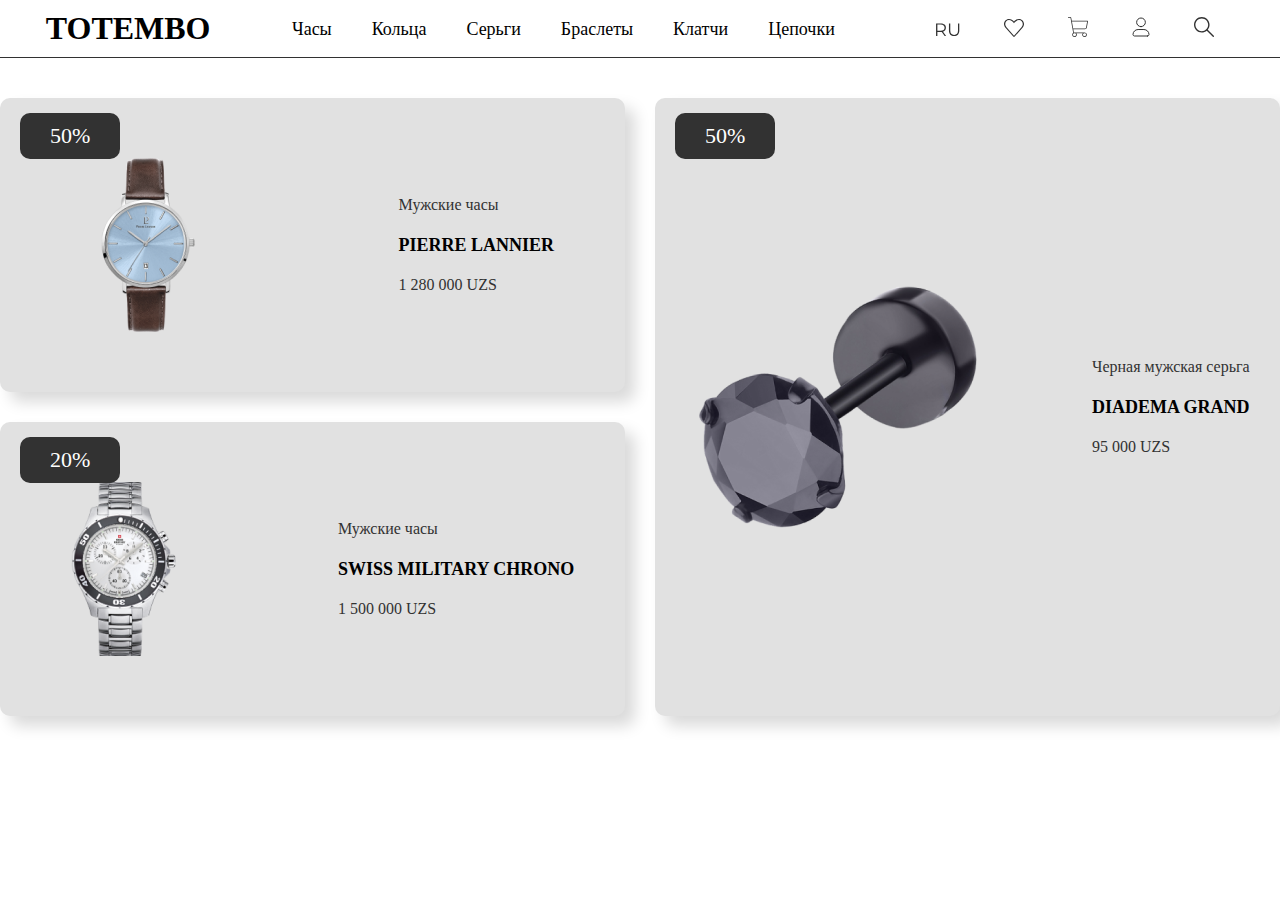
<file: index.html>
<!DOCTYPE html>
<html lang="en">
<head>
    <meta charset="UTF-8">
    <meta name="viewport" content="width=device-width, initial-scale=1.0">
    <meta http-equiv="X-UA-Compatible" content="ie=edge">
    <title>Document</title>
    <link rel="stylesheet" href="./css/style.css">
    <link rel="stylesheet" href="./css/media.css">
</head>
<body>
    <header class="header">
     <div class="nav">
        <div class="container">                 
                <div class="nav__box">
                    <label for="check">
                        <img class="menu" src="./images/menyu.jpg" alt="">
                      </label>
                      <h1 class="nav__logo">TOTEMBO</h1>
                      <input type="checkbox" id="check">
                    <ul class="nav__list">
                        <label for="check">
                            <img class="close" src="./images/kolose.jpg" alt="">
                        </label>
                        <li class="nav__link">Часы</li>
                        <li class="nav__link">Кольца</li>
                        <li class="nav__link">Серьги</li>
                        <li class="nav__link">Браслеты</li>
                        <li class="nav__link">Клатчи</li>
                        <li class="nav__link">Цепочки</li>
                    </ul>
                    <div class="nav__sss">
                        <img src="./images/ru.svg" alt="" class="svg">
                        <img src="./images/like.svg" alt="" class="svg">
                        <img src="./images/korzinka.svg" alt="" class="svg">
                        <img src="./images/odam.svg" alt="" class="svg">
                        <img src="./images/search.svg" alt="" class="svg">
                     
                    </div>
            </div>
        </div>
    </div>
</div>
            <div class="intro">
                <div class="intro__box">
                    <div class="intro__card">
                        <img src="./images/intro-card1.png" alt="">
                        <div class="information">
                            <p class="type">Мужские часы </p>
                            <h2 class="brand">Pierre Lannier</h2>
                            <p class="price">1 280 000 UZS</p>
                        </div>
                    </div>
                    <div class="intro__card">
                        <img src="./images/intro-card2.png" alt="">
                        <div class="information">
                            <p class="type">Черная мужская серьга </p>
                            <h2 class="brand">Diadema grand</h2>
                            <p class="price">95 000 UZS</p>
                        </div>
                    </div>
                    <div class="intro__card">
                        <img src="./images/intro-card3.png" alt="">
                        <div class="information">
                            <p class="type">Мужские часы </p>
                            <h2 class="brand">Swiss Military Chrono</h2>
                            <p class="price">1 500 000 UZS</p>
                        </div>
                    </div>
                </div>
            </div>
        </div>
</header>
</body>
</html>
</file>
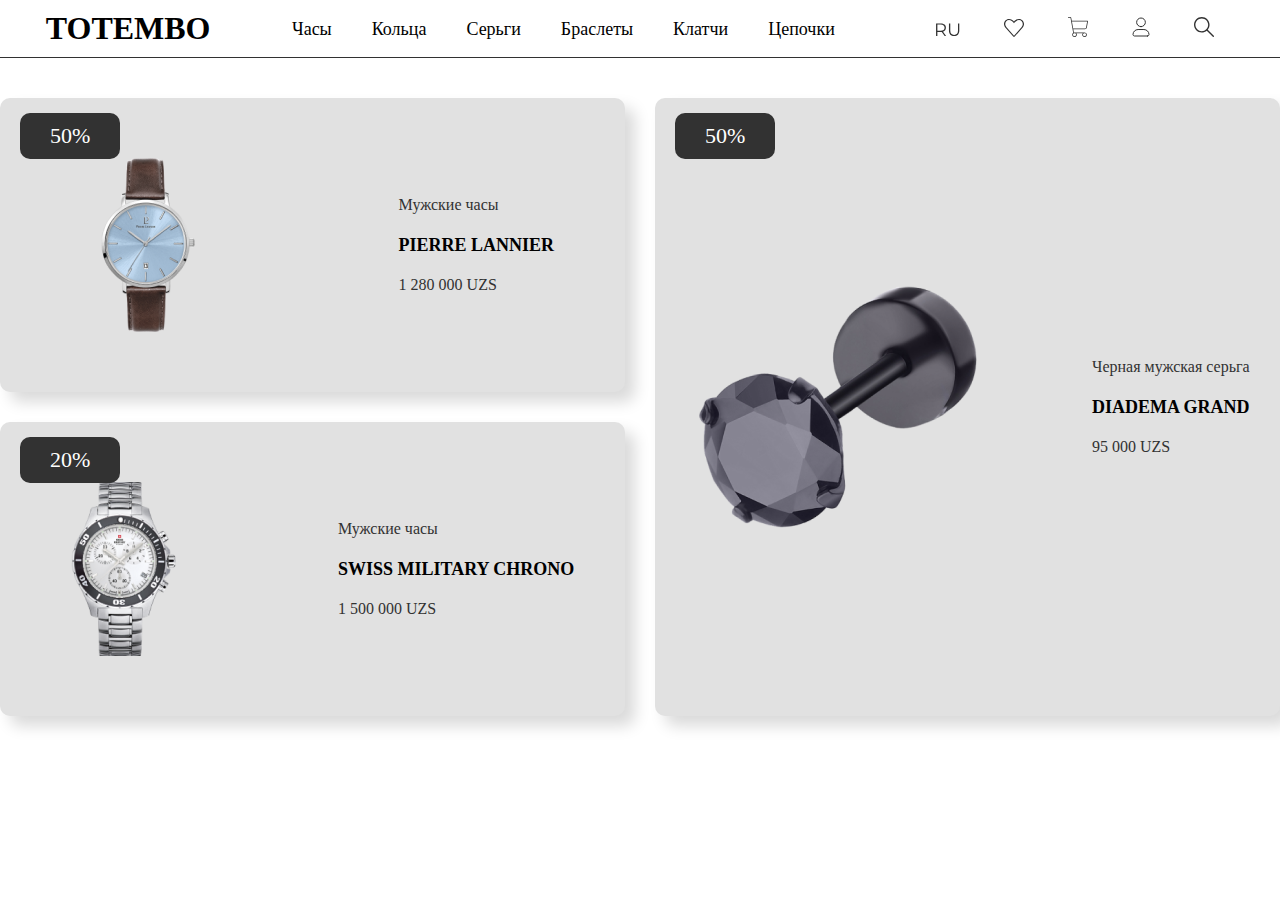
<file: i.html>
<!DOCTYPE html>
<html lang="en">
<head>
    <meta charset="UTF-8">
    <meta name="viewport" content="width=device-width, initial-scale=1.0">
    <meta http-equiv="X-UA-Compatible" content="ie=edge">
    <title>Document</title>
    <link rel="stylesheet" href="./css/s.css">
    <link rel="stylesheet" href="./css/m.css">
</head>
<body>
    <header class="header">
     <div class="nav">
        <div class="container">                 
                <div class="nav__box">
                    <label for="check">
                        <img class="menu" src="./images/menyu.jpg" alt="">
                      </label>
                      <h1 class="nav__logo">TOTEMBO</h1>
                      <input type="checkbox" id="check">
                    <ul class="nav__list">
                        <label for="check">
                            <img class="close" src="./images/kolose.jpg" alt="">
                        </label>
                        <li class="nav__link">Часы</li>
                        <li class="nav__link">Кольца</li>
                        <li class="nav__link">Серьги</li>
                        <li class="nav__link">Браслеты</li>
                        <li class="nav__link">Клатчи</li>
                        <li class="nav__link">Цепочки</li>
                    </ul>
                    <div class="nav__sss">
                        <img src="./images/ru.svg" alt="" class="svg">
                        <img src="./images/like.svg" alt="" class="svg">
                        <img src="./images/korzinka.svg" alt="" class="svg">
                        <img src="./images/odam.svg" alt="" class="svg">
                        <img src="./images/search.svg" alt="" class="svg">
                     
                    </div>
            </div>
        </div>
    </div>
</div>
            <div class="intro">
                <div class="intro__box">
                    <div class="intro__card">
                        <img src="./images/intro-card1.png" alt="">
                        <div class="information">
                            <p class="type">Мужские часы </p>
                            <h2 class="brand">Pierre Lannier</h2>
                            <p class="price">1 280 000 UZS</p>
                        </div>
                    </div>
                    <div class="intro__card">
                        <img src="./images/intro-card2.png" alt="">
                        <div class="information">
                            <p class="type">Черная мужская серьга </p>
                            <h2 class="brand">Diadema grand</h2>
                            <p class="price">95 000 UZS</p>
                        </div>
                    </div>
                    <div class="intro__card">
                        <img src="./images/intro-card3.png" alt="">
                        <div class="information">
                            <p class="type">Мужские часы </p>
                            <h2 class="brand">Swiss Military Chrono</h2>
                            <p class="price">1 500 000 UZS</p>
                        </div>
                    </div>
                </div>
            </div>
        </div>
</header>
</body>
</html>
</file>
<file: css/style.css>
*{
    margin: 0 auto;
    padding:0 ;
   box-sizing: border-box;
   list-style: none;
   text-decoration: none;
}
.container{
    max-width: 1320px;
    width: 100%;
    margin: 0 auto;
    padding: 0 15px;
}
.nav__rasm{
    display: flex;
    font-family: "Montserrat";
font-size: 32px;
font-weight: 700;
line-height: 23px;
}
.svg{
    padding: 0 25px;
}
.nav__list{
    display: flex;
    justify-content: center;
    align-items: center;
}
.nav__link{
    font-family: "Montserrat";
font-size: 18px;
font-weight: 400;
line-height: 22px;
padding: 0 25px;
}
.nav__box{
    display: flex;
    align-items: center;
    justify-content: space-between;
    padding: 10px 0;
}
.nav{
    border-bottom: 1px solid #323232;
    max-width: 1320px;
     
    

}
.menu{
    width: 30px;
}
.close{
    width: 30px;
    color: #000;
}
label{
    display: none;
}
#check{
    display: none;
}

.intro__box{
    display: grid;
    grid-template-columns: repeat(2,1fr);
    grid-template-rows: repeat(2,1fr);
    gap: 30px;
    margin-top: 40px;
}
.intro__card:nth-of-type(2){
    grid-row: span 2;
}
.intro__card img{
    display: block;
}
.intro__card{
    background-color: #e1e1e1;
    width: 100%;
    min-height: 294px;
    display: flex;
    align-items: center;
    justify-content: center;
    gap: 40px;
    border-radius: 10px;
    box-shadow: 10px 10px 15px #dadada;
    position: relative;
}
.intro__card::before,
.catalog__card:nth-child(7)::before{
    content: '50%';
    background: #323232;
    font-size: 22px;
    color: #fff;
    padding: 10px 40px;
    border-radius: 10px;
    position: absolute;
    top: 15px;
    left: 20px;
}
.intro__card:nth-child(3)::before,
.catalog__card:nth-child(8)::before{
    content: '20%';
}
.card__information{
    text-align: center;
}
.type, .price{
    font-size: 16px;
    font-weight: 400;
    line-height: 20px;
    color: #323232;
}
.brand{
    font-size: 18px;
    font-weight: 700;
    line-height: 20px;
    color: #000;
    margin: 20px 0;
    text-transform: uppercase;
}
</file>
<file: css/media.css>
@media(max-width:1300px){
  .svg{
    padding: 0 20px;
  }
  .nav__link{
    padding: 0 20px;
  }
  .intro__card::before{
    padding: 10px 30px
}
}
@media(max-width:1190px){
  .nav__link{
    padding: 0 16px;
  }
  .svg{
    padding: 0 16px;
  }
}@media(max-width:1100px){
  .header{
    position: relative;
    overflow: hidden;
    padding-bottom: 1000px ;
  }
  .nav__list{
    position: absolute;
    top: 0;
    left: 0;
    width: 100%;
    height: 100px;
    background-color: rgba(225, 225, 225, 1);
    transform: translateY(-110%);
    border-bottom-left-radius: 6px;
    border-bottom-right-radius: 6px;
    z-index: 1;
    gap: 20px;
    justify-content: center;
    transition: 0.3s;
    
  }
  label{
    display: block;
}
.close{
  position: absolute;
  top:10px;
  left: 10px;
}
.intro__card{
  flex-direction: column;
  padding: 30px 0;
}
.intro__card::before{
  padding: 10px 20px;
  left: 10px;
  top: 10px;
}
}
@media(max-width:1000px){

  #check:checked ~ .nav__list{
    transform: translate(0);
  }
  .intro__box{
    display: flex;
    flex-direction: column;
    align-items: center;
  }
}
@media(max-width:650px){
  .svg{
    padding: 10px;
  }
  .nav__sss{
    position: absolute;
    top: 0;
    right: 0;
    flex-direction: column;
    background-color: blueviolet;
    z-index: 9;
    transform: translateX(110%);
     padding: 30px;
  }
}
@media(max-width:550px){
  .svg{
    padding: 5px;
  }
}
</file>
<file: css/s.css>
*{
    margin: 0 auto;
    padding:0 ;
   box-sizing: border-box;
   list-style: none;
   text-decoration: none;
}
.container{
    max-width: 1320px;
    width: 100%;
    margin: 0 auto;
    padding: 0 15px;
}
.nav__rasm{
    display: flex;
    font-family: "Montserrat";
font-size: 32px;
font-weight: 700;
line-height: 23px;
}
.svg{
    padding: 0 25px;
}
.nav__list{
    display: flex;
    justify-content: center;
    align-items: center;
}
.nav__link{
    font-family: "Montserrat";
font-size: 18px;
font-weight: 400;
line-height: 22px;
padding: 0 25px;
}
.nav__box{
    display: flex;
    align-items: center;
    justify-content: space-between;
    padding: 10px 0;
}
.nav{
    border-bottom: 1px solid #323232;
    max-width: 1320px;
     
    

}
.menu{
    width: 30px;
}
.close{
    width: 30px;
    color: #000;
}
label{
    display: none;
}
#check{
    display: none;
}

.intro__box{
    display: grid;
    grid-template-columns: repeat(2,1fr);
    grid-template-rows: repeat(2,1fr);
    gap: 30px;
    margin-top: 40px;
}
.intro__card:nth-of-type(2){
    grid-row: span 2;
}
.intro__card img{
    display: block;
}
.intro__card{
    background-color: #e1e1e1;
    width: 100%;
    min-height: 294px;
    display: flex;
    align-items: center;
    justify-content: center;
    gap: 40px;
    border-radius: 10px;
    box-shadow: 10px 10px 15px #dadada;
    position: relative;
}
.intro__card::before,
.catalog__card:nth-child(7)::before{
    content: '50%';
    background: #323232;
    font-size: 22px;
    color: #fff;
    padding: 10px 40px;
    border-radius: 10px;
    position: absolute;
    top: 15px;
    left: 20px;
}
.intro__card:nth-child(3)::before,
.catalog__card:nth-child(8)::before{
    content: '20%';
}
.card__information{
    text-align: center;
}
.type, .price{
    font-size: 16px;
    font-weight: 400;
    line-height: 20px;
    color: #323232;
}
.brand{
    font-size: 18px;
    font-weight: 700;
    line-height: 20px;
    color: #000;
    margin: 20px 0;
    text-transform: uppercase;
}
</file>
<file: css/m.css>
@media(max-width:1300px){
  .svg{
    padding: 0 20px;
  }
  .nav__link{
    padding: 0 20px;
  }
  .intro__card::before{
    padding: 10px 30px
}
}
@media(max-width:1190px){
  .nav__link{
    padding: 0 16px;
  }
  .svg{
    padding: 0 16px;
  }
}@media(max-width:1100px){
  .header{
    position: relative;
    overflow: hidden;
    padding-bottom: 1000px ;
  }
  .nav__list{
    position: absolute;
    top: 0;
    left: 0;
    width: 100%;
    height: 100px;
    background-color: rgba(225, 225, 225, 1);
    transform: translateY(-110%);
    border-bottom-left-radius: 6px;
    border-bottom-right-radius: 6px;
    z-index: 1;
    gap: 20px;
    justify-content: center;
    transition: 0.3s;
    
  }
  label{
    display: block;
}
.close{
  position: absolute;
  top:10px;
  left: 10px;
}
.intro__card{
  flex-direction: column;
  padding: 30px 0;
}
.intro__card::before{
  padding: 10px 20px;
  left: 10px;
  top: 10px;
}
}
@media(max-width:1000px){

  #check:checked ~ .nav__list{
    transform: translate(0);
  }
  .intro__box{
    display: flex;
    flex-direction: column;
    align-items: center;
  }
}
@media(max-width:650px){
  .svg{
    padding: 10px;
  }
  .nav__sss{
    position: absolute;
    top: 0;
    right: 0;
    flex-direction: column;
    background-color: blueviolet;
    z-index: 9;
    transform: translateX(110%);
     padding: 30px;
  }
}
@media(max-width:550px){
  .svg{
    padding: 5px;
  }
}
</file>
